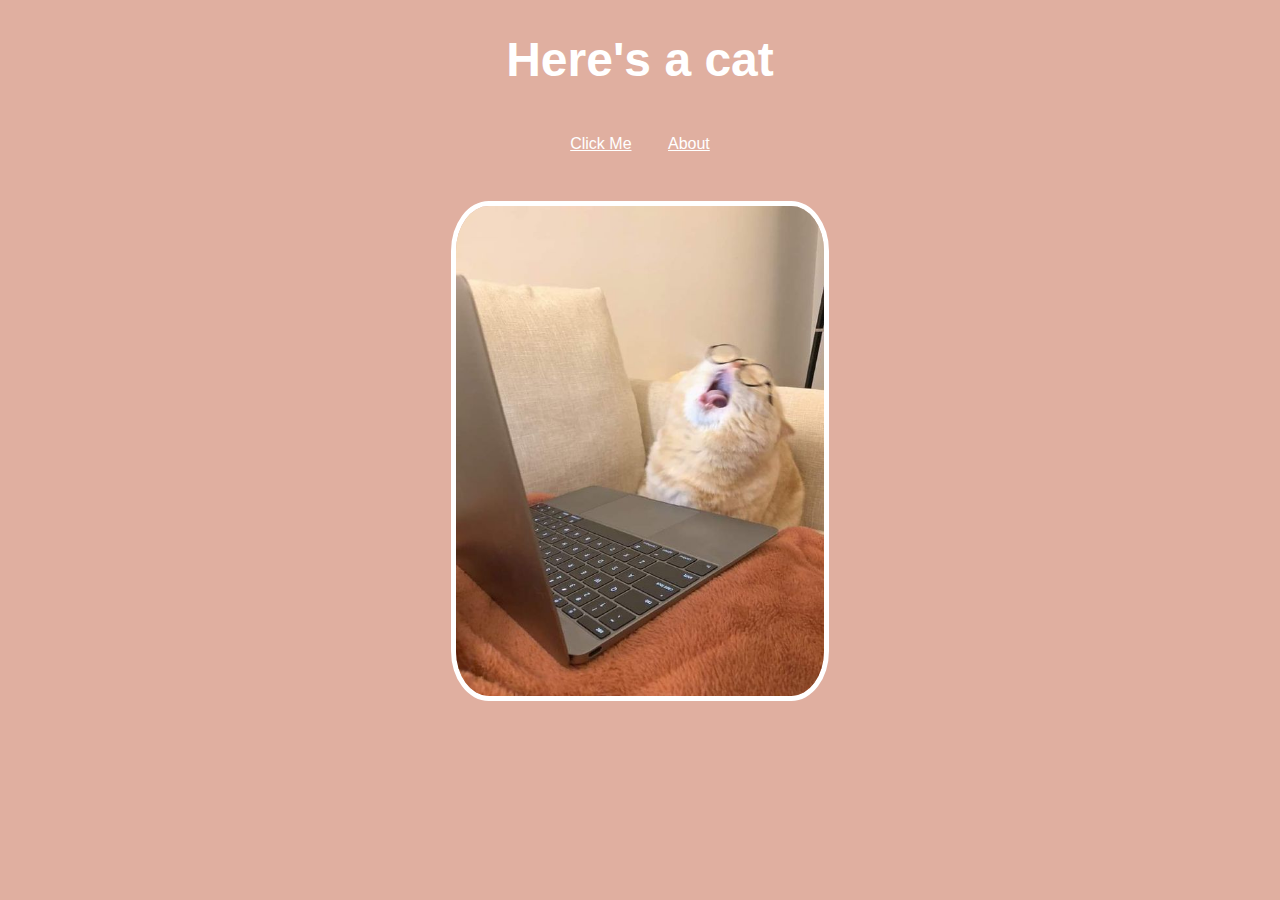
<file: links_and_images/index.html>
<!DOCTYPE html>
<html lang="eng">
    <head>
        <meta charset="UTF-8">
        <meta name="viewport" content="width=device-width, initial-scale=1.0">
        <link rel="stylesheet" href="style.css">
    </head>
    <body>
        <div id="navigation">
            <h1 style="color: white; font-family:Arial, Helvetica, sans-serif; 
                        font-size: 300%; text-align: center;">Here's a cat</h1>
            <ul>
                <li><a href=”https://theuselessweb.com/”>Click Me</a></li>
                <li><a href="./pages/about.html">About</a><br></li>
            </ul>
        </div>
        <div id="image">
            <img src="./images/first-img.jpg" alt="Seeing my website for the first time">
        </div>
    </body>
</html>
</file>
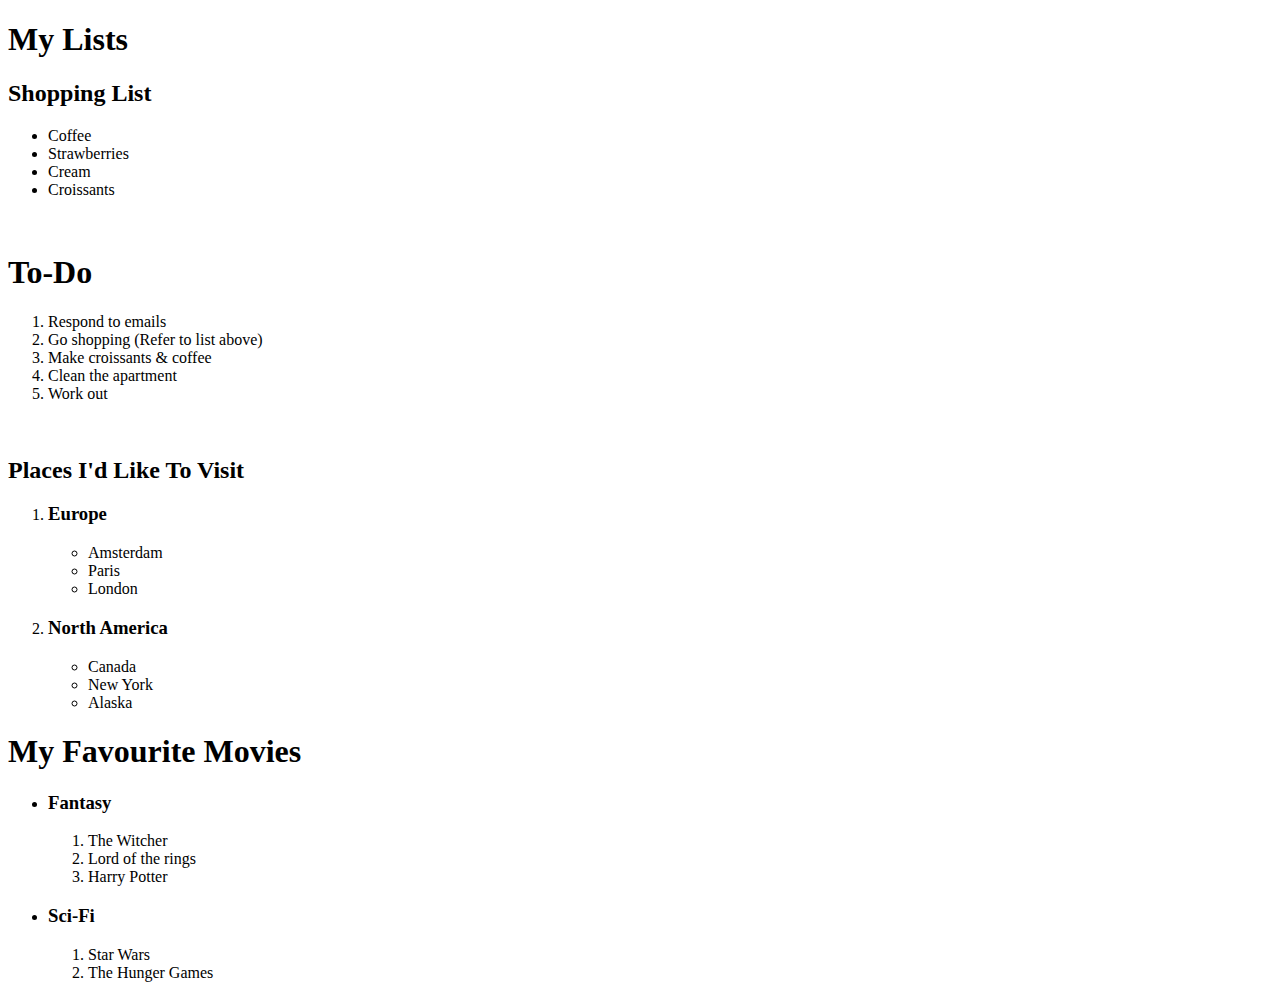
<file: lists/index.html>
<!DOCTYPE html>
<html lang="eng">
    <head>
        <meta charset="UTF-8">
        <meta name="viewport" content="width=device-width, initial-scale=1.0">
    </head>
    <!--An unordered shopping list of your favorite foods
b. An ordered list of todo’s you need to get done today
c. An unordered list inside of an ordered list, of places you’d like to visit someday
d. An ordered list inside of an unordered list, of your all time top 5 favorite video
games or movies-->
    <body>
        <h1>My Lists</h1>
        <h2>Shopping List</h2>
        <ul>
            <li>Coffee</li>
            <li>Strawberries</li>
            <li>Cream</li>
            <li>Croissants</li>
        </ul><br>
        <h1>To-Do</h1>
        <ol>
            <li>Respond to emails</li>
            <li>Go shopping (Refer to list above)</li>
            <li>Make croissants & coffee</li>
            <li>Clean the apartment</li>
            <li>Work out</li>
        </ol><br>
        <h2>Places I'd Like To Visit</h2>
        <ol>
            <li><h3>Europe</h3></li>
            <ul>
                <li>Amsterdam</li>
                <li>Paris</li>
                <li>London</li>
            </ul>
            <li><h3>North America</h3></li>
            <ul>
                <li>Canada</li>
                <li>New York</li>
                <li>Alaska</li>
            </ul>
        </ol>
            <h1>My Favourite Movies</h1>
        <ul>
        <li><h3>Fantasy</h3></li>
            <ol>
                <li>The Witcher</li>
                <li>Lord of the rings</li>
                <li>Harry Potter</li>
            </ol>
        <li><h3>Sci-Fi</h3></li>
            <ol>
                <li>Star Wars</li>
                <li>The Hunger Games</li>
            </ol>
    </body>
</html>
</file>
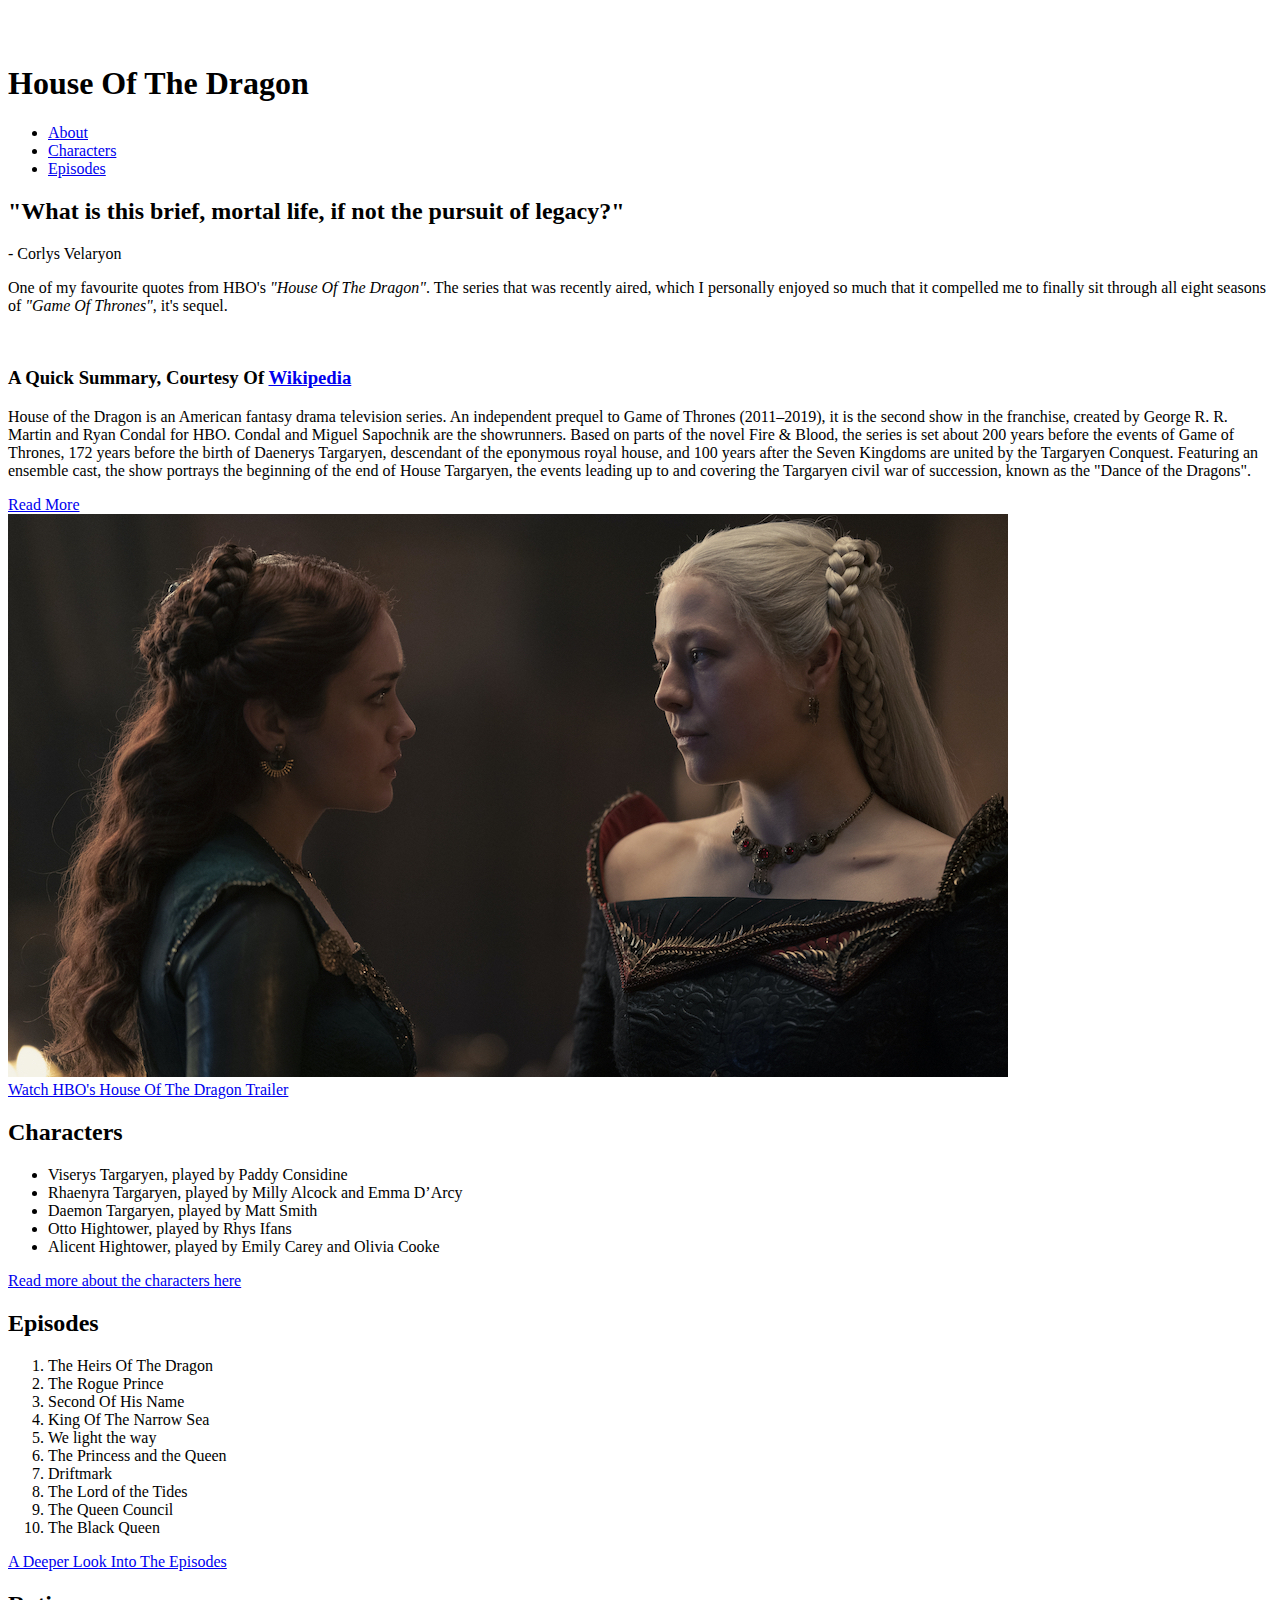
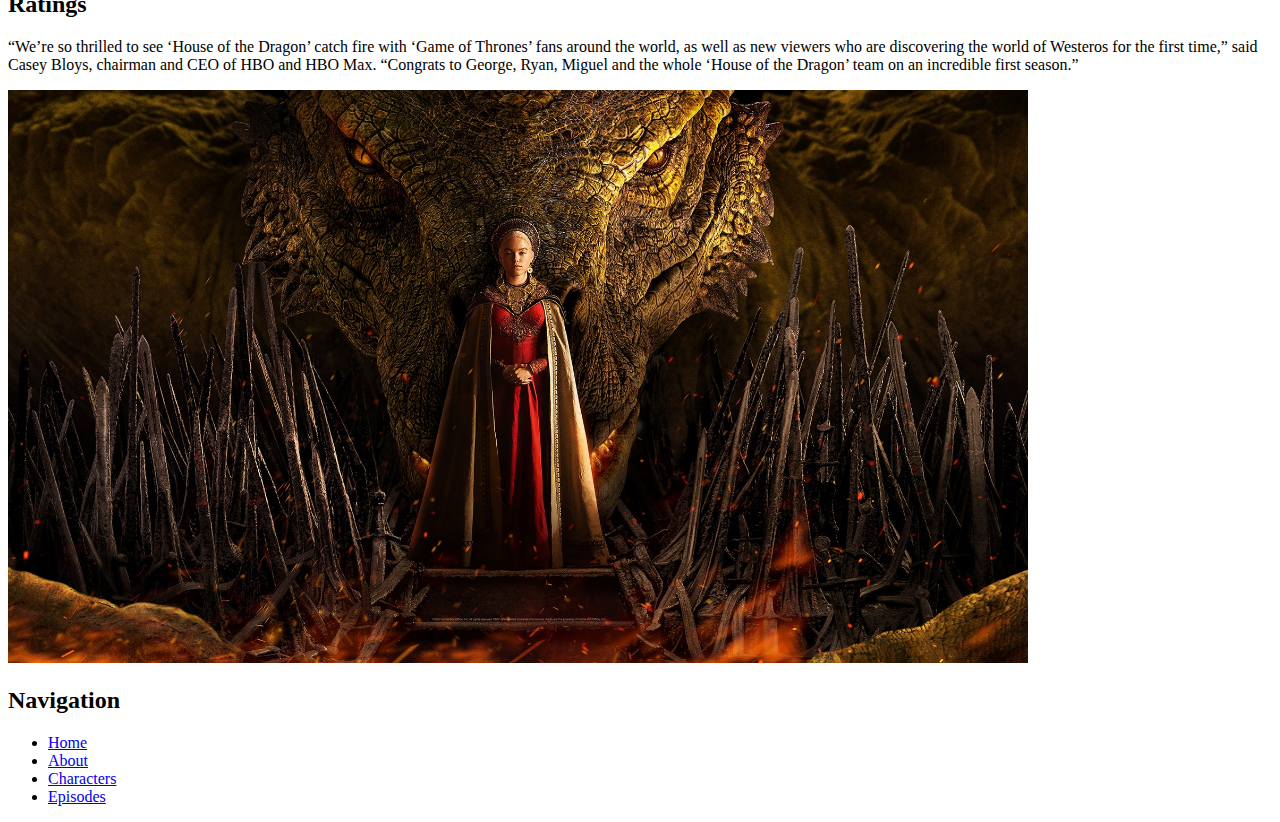
<file: main_html_project/index.html>
<!DOCTYPE html>
<br lang="eng">
<head>
    <meta charset="UTF-8">
    <meta name="viewport" content="width=device-width, initial-scale=1.0">
</head>
<br>
    <h1>House Of The Dragon</h1>
    <ul>
        <li><a href="./pages/about.html">About</a></li>
        <li><a href="./pages/characters.html">Characters</a></li>
        <li><a href="./pages/episodes.html">Episodes</a></li>
    </ul>
    <h2>"What is this brief, mortal life, if not the pursuit of legacy?"</h2>
    <p>- Corlys Velaryon</p>
    <p> One of my favourite quotes from HBO's <em>"House Of The Dragon"</em>. 
        The series that was recently aired, which I personally enjoyed 
        so much that it compelled me to finally sit through all eight seasons 
        of <em>"Game Of Thrones"</em>, it's sequel.</p><br>
    <h3>A Quick Summary, Courtesy Of <a href="https://en.wikipedia.org/wiki/House_of_the_Dragon">Wikipedia</a></h3>
        <p>House of the Dragon is an American fantasy drama television series. An independent prequel 
            to Game of Thrones (2011–2019), it is the second show in the franchise, created by George 
            R. R. Martin and Ryan Condal for HBO. Condal and Miguel Sapochnik are the showrunners. 
         Based on parts of the novel Fire & Blood, the series is set about 200 years before the 
         events of Game of Thrones, 172 years before the birth of Daenerys Targaryen, descendant 
         of the eponymous royal house, and 100 years after the Seven Kingdoms are united by the Targaryen Conquest. 
         Featuring an ensemble cast, the show portrays the beginning of the end of House Targaryen, 
         the events leading up to and covering the Targaryen civil war of succession, known as the 
         "Dance of the Dragons".
        </p>
        <a href="./pages/about.html>">Read More</a><br>

         <img src="./pages/images/House-of-the-Dragon-HBO.webp" alt="Princess Rhaenyra Targaryen and Queen Alicent Hightower"><br>

         <a href="https://www.youtube.com/watch?v=DotnJ7tTA34">Watch HBO's House Of The Dragon Trailer</a>
        
    <h2>Characters</h2>
    <ul>
        <li>Viserys Targaryen, played by Paddy Considine</li>
        <li>Rhaenyra Targaryen, played by Milly Alcock and Emma D’Arcy</li>
        <li>Daemon Targaryen, played by Matt Smith</li>
        <li>Otto Hightower, played by Rhys Ifans</li>
        <li>Alicent Hightower, played by Emily Carey and Olivia Cooke</li>
    </ul>
    <a href="./pages/characters.html">Read more about the characters here</a>
    <h2>Episodes</h2>
    <ol>
        <li>The Heirs Of The Dragon</li>
        <li>The Rogue Prince</li>
        <li>Second Of His Name</li>
        <li>King Of The Narrow Sea</li>
        <li>We light the way</li>
        <li>The Princess and the Queen</li>
        <li>Driftmark</li>
        <li>The Lord of the Tides</li>
        <li>The Queen Council</li>
        <li>The Black Queen</li>
    </ol>
    <a href="./pages/episodes.html">A Deeper Look Into The Episodes</a><br>
    <h2>Ratings</h2>
    <p>“We’re so thrilled to see ‘House of the Dragon’ catch fire with 
        ‘Game of Thrones’ fans around the world, as well as new viewers 
        who are discovering the world of Westeros for the first time,” 
        said Casey Bloys, chairman and CEO of HBO and HBO Max. “Congrats 
        to George, Ryan, Miguel and the whole ‘House of the Dragon’ team 
        on an incredible first season.” </p>
        <img src="./pages/images/HOTD2.jpg" alt="House Of the Dragon" width="1020"><br>
</body>
<footer>
    <H2>Navigation</H2>
    <ul>
        <li><a href="./index.html">Home</a></li>
        <li><a href="./pages/about.html">About</a></li>
        <li><a href="./pages/characters.html">Characters</a></li>
        <li><a href="./pages/episodes.html">Episodes</a></li>
    </ul>
</footer>
</html>
</file>
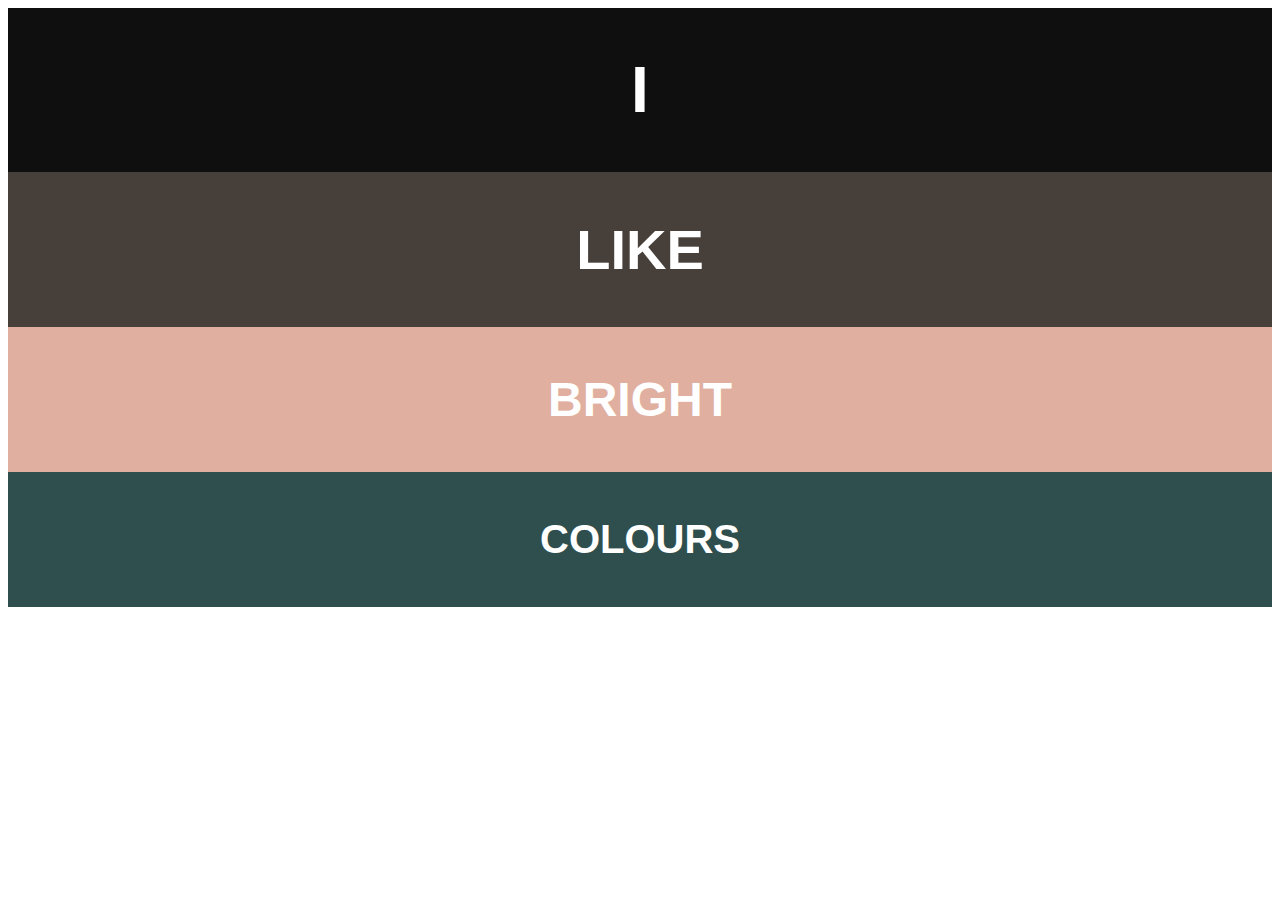
<file: css/colors/index.html>
<!DOCTYPE html>
<html lang="eng">
    <head>
        <meta charset="UTF-8">
        <meta name="viewport" content="width=device-width, initial-scale=1.0">
    <link rel="stylesheet" href="style.css">
    </head>
<body>
    <h1>I</h1>
    <h2>Like</h2>
    <h3>Bright</h3>
    <h4>Colours</h4>
</body>
</html>
</file>
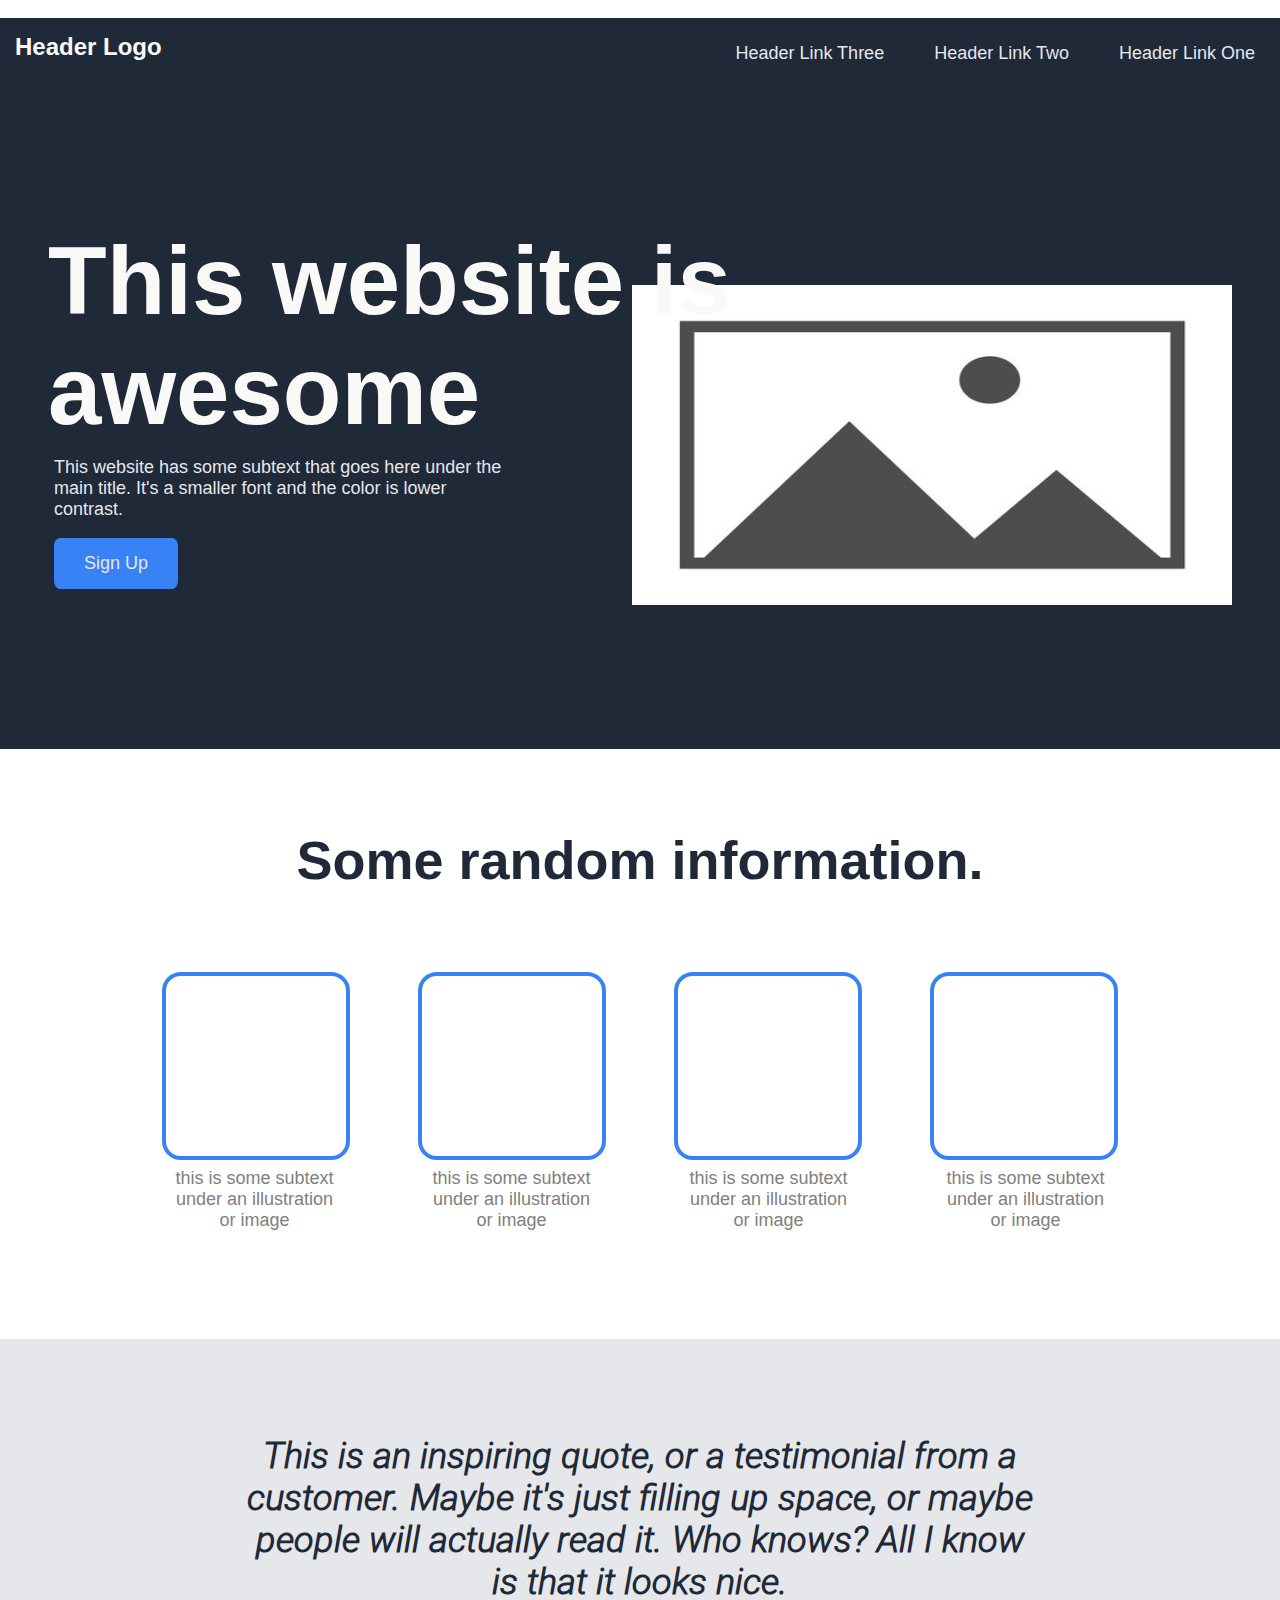
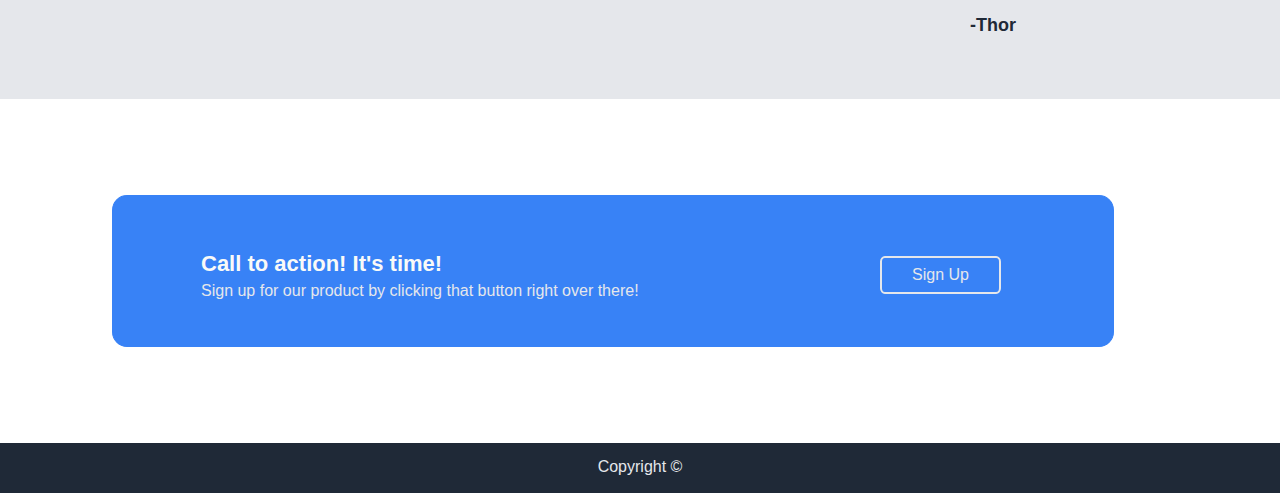
<file: css/main_css_project/index.html>
<!DOCTYPE html>
<html lang="eng">
    <head>
        <meta charset="UTF-8">
        <meta name="viewport" content="width=device-width, initial-scale=1.0">
        <link rel="stylesheet" href="style.css">
    </head>
    <body>

    <section id="hero">
        <div class="topnav">
            <h4 id="logo">Header Logo</h4>
            <nav>
            <ol class="navigation">
                <li>Header Link One</li>
                <li>Header Link Two</li>
                <li>Header Link Three</li>
            </ol>
            </nav>
        </div>

        <div class="first_section">
            <div class="header-text" id="header_main">
                <h1>This website is <br> awesome</h1>
            </div>

            <div class="header-text" id="par1">
                <p>
                This website has some subtext that goes here under the
                <br> main title. It's a smaller font and the color is lower 
                <br> contrast. 
                </p>
            </div>

            <div class="header-text" id="button">
                <a>Sign Up</a>
            </div>

            <div  class="placeholder_img">
            <img src="./images/placeholder.jpg" class="placeholder_img">
            </div>
        </div>
    </section>

    <section id="information">
        <div id="second-section">

            <div id="heading2">
                <h2>Some random information.</h2>
            </div>
            
            <div id="box-row">
                <div id="box" style="height:180px;width:180px;"></div>
                <div id="box" style="height:180px;width:180px;"></div>
                <div id="box" style="height:180px;width:180px;"></div>
                <div id="box" style="height:180px;width:180px;"></div>
            </div>

            <div id="subtext">
                    <div id="caption"><p>this is some subtext <br>under an 
                    illustration <br> or image</p></div>
                    <div id="caption"><p>this is some subtext <br>under an 
                    illustration <br> or image</p></div>
                    <div id="caption"><p>this is some subtext <br>under an 
                    illustration <br> or image</p></div>
                    <div id="caption"><p>this is some subtext <br>under an 
                    illustration <br> or image</p></div>
            </div>
    </section>

    <section>
        <div class="third-section">
            <div id="testimonial">
                <h4>
                This is an inspiring quote, or a testimonial from a <br> customer.
                Maybe it's just filling up space, or maybe <br> people will actually
                read it. Who knows? All I know <br> is that it looks nice.
                </h4>
            </div>

            <div id="client">
                <p>-Thor</p>
            </div>
        </div>
    </section>

    <section>
        <div class="CTA">
            <div class="CTAtext">
                <h4>Call to action! It's time!</h4>
            </div>

            <div class="ctasubtext">
                <p>
                Sign up for our product by clicking that 
                button right over there!
                </p>
            </div>

            <div class="ctabutton">
                <a href="https://theuselessweb.com/">Sign Up</a>
            </div>
        </div>
    </section>

    <footer>
        <h6>Copyright ©</h6>
    </footer>
    </body>
</file>
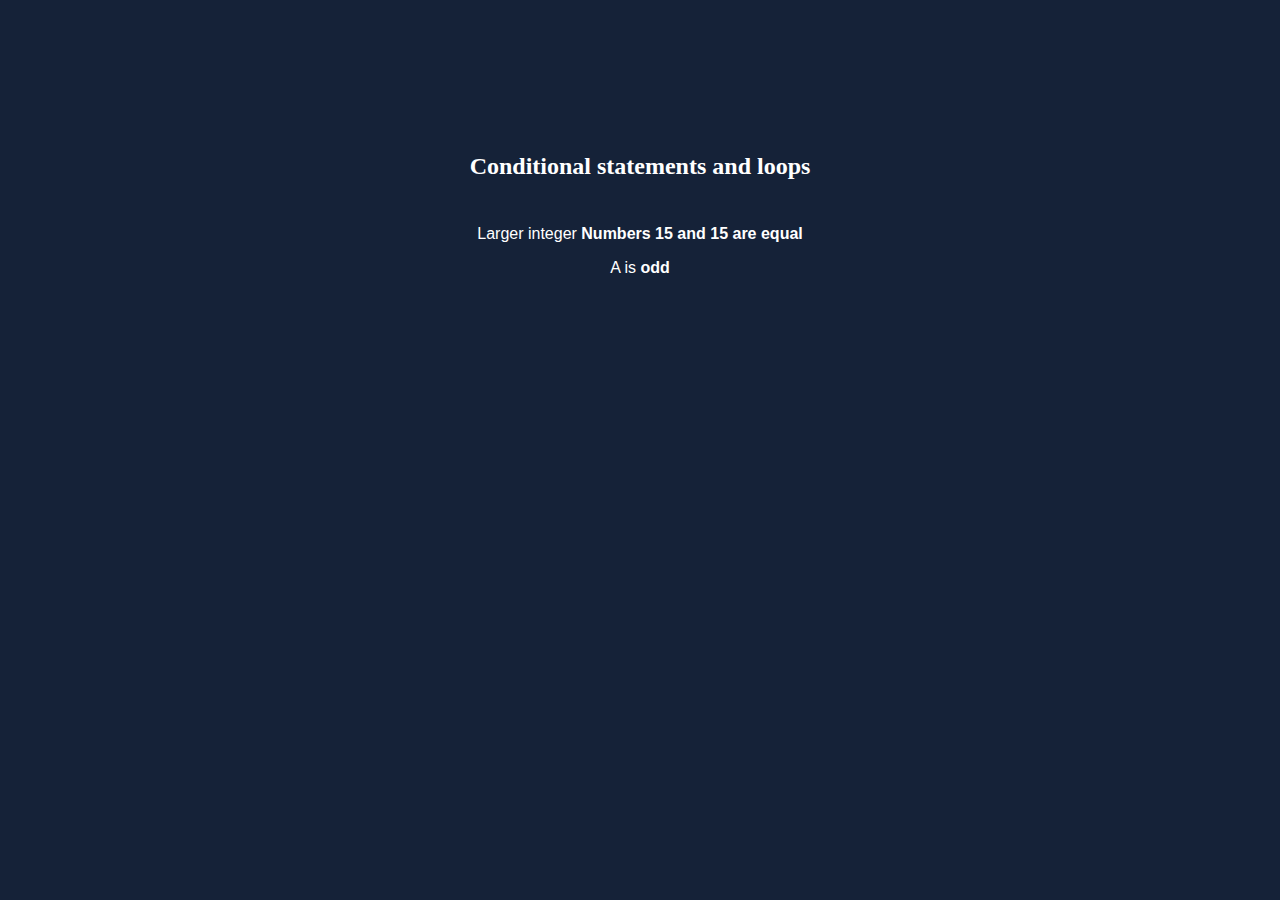
<file: javascript/conditional_statements_and_loops/index.html>
<!DOCTYPE html>
<html lang="en">
<head>
    <meta charset="UTF-8">
    <meta http-equiv="X-UA-Compatible" content="IE=edge">
    <meta name="viewport" content="width=device-width, initial-scale=1.0">
    <title>Document</title>
</head>
<body>
<style>
    body{
        background-color: #152238;
        padding: 100px;
    }

    h2{
    font-family:Georgia, 'Times New Roman', Times, serif;
    text-align: center;
    color: white;
    padding: 25px;
    }

    p{
    font-family: Arial, Helvetica, sans-serif;
    text-align: center;
    color: white;
    }
</style>

<div id="conditional">
    <h2>Conditional statements and loops</h2>
</div>

<div id="integers">
    <p>Larger integer <strong><span class="Linteger"></span></strong></p>
</div>

<div id="evenodd">
    <p>A is <strong><span class="evenORodd"></span></strong></p>
</div>

  <script src="index.js"></script>
</file>
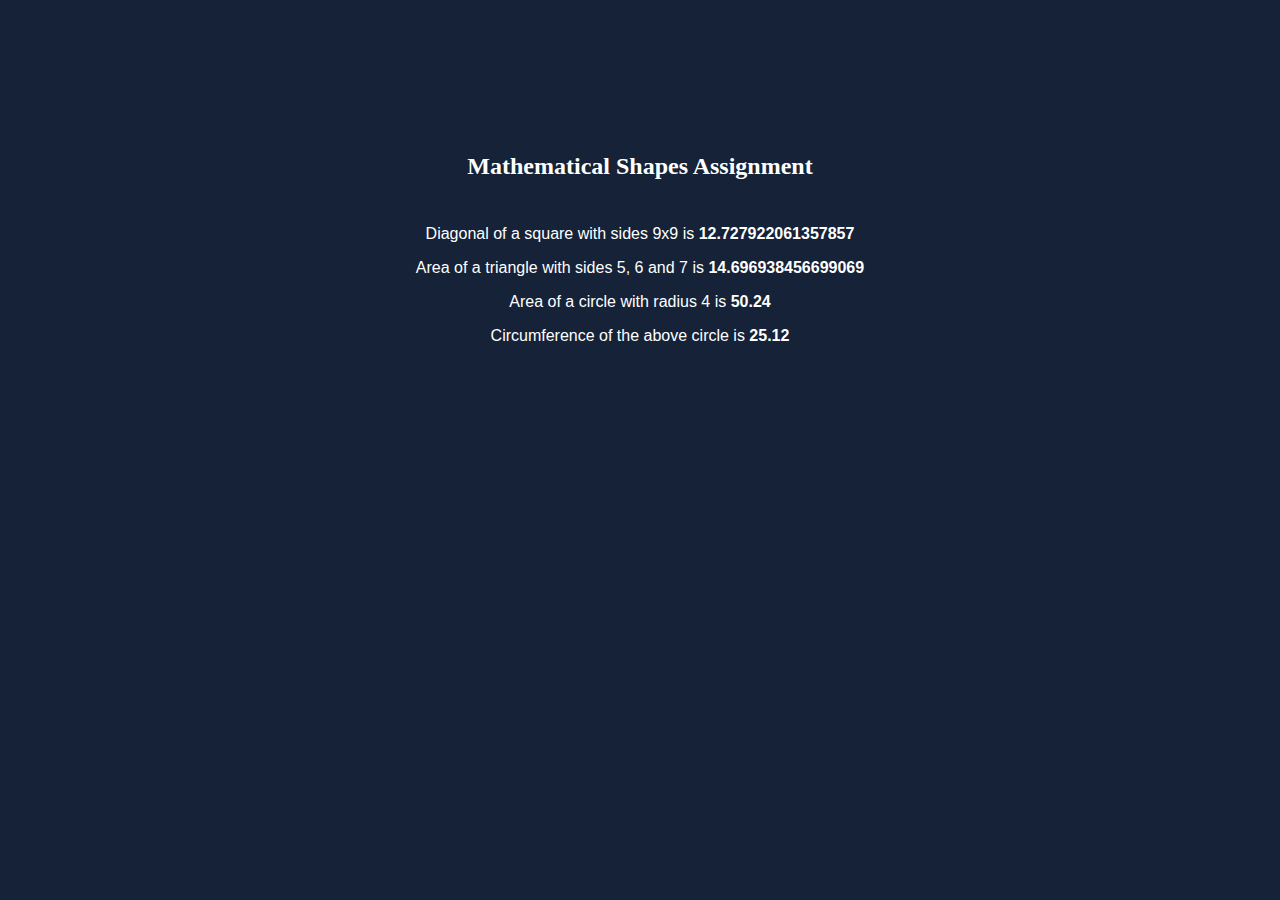
<file: javascript/mathematical_shapes/index.html>
<!DOCTYPE html>
<html lang="en">
<head>
    <meta charset="UTF-8">
    <meta http-equiv="X-UA-Compatible" content="IE=edge">
    <meta name="viewport" content="width=device-width, initial-scale=1.0">
    <title>Document</title>
</head>
<body>
<style>
    body{
        background-color: #152238;
        padding: 100px;
    }

    h2{
    font-family:Georgia, 'Times New Roman', Times, serif;
    text-align: center;
    color: white;
    padding: 25px;
    }

    p{
    font-family: Arial, Helvetica, sans-serif;
    text-align: center;
    color: white;
    }
</style>
    <div id="maths"> <h2>Mathematical Shapes Assignment</h2>
    </div>    

    <div id="square-diagonal">
        <p>Diagonal of a square with sides 9x9 is <strong><span class="diagonal"></span></strong></p>
    </div>

    <div id="triangle-area">
        <p>Area of a triangle with sides 5, 6 and 7 is <strong><span class="triangle"></span></strong></p>
    </div>

    <div id="circle-area">
        <p>Area of a circle with radius 4 is <strong><span class="circle"></strong></p>
    </span></div>

    <div id="circumference-circle">
        <p>Circumference of the above circle is <strong><span class="circle2"></span></strong></p>
    </div>

      <script src="index.js"></script>
</body>
</html>
</file>
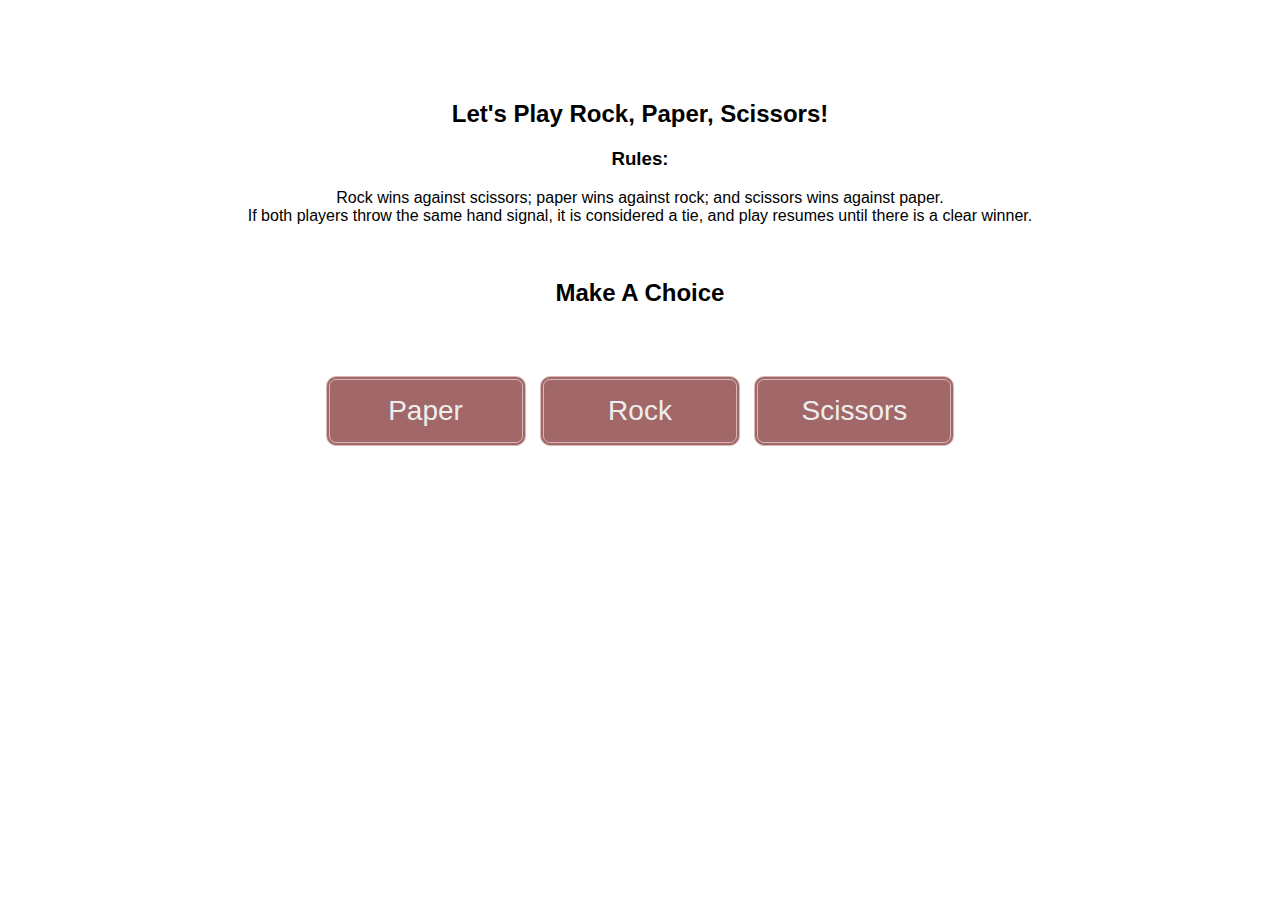
<file: javascript/rock_paper_scissors/index.html>
<!DOCTYPE html>
<html lang="en">
<head>
    <meta charset="UTF-8">
    <meta http-equiv="X-UA-Compatible" content="IE=edge">
    <meta name="viewport" content="width=device-width, initial-scale=1.0">
    <link rel="stylesheet" href="style.css">
    <title>Document</title>
</head>
<body>
    <div id="rules">

    </div>
    <h2>Let's Play Rock, Paper, Scissors!</h2>
    <h3>Rules:</h3>
    <p>Rock wins against scissors; paper wins against rock; 
        and scissors wins against paper. <br> If both players 
        throw the same hand signal, it is considered a tie, 
        and play resumes until there is a clear winner.</p>
    <br>
    <h2>Make A Choice</h2>

    <div class=buttons>
        <input id="choice" type="button" onclick="paper()" value="Paper" >
        <input id="choice" type="button" onclick="rock()" value="Rock">
        <input id="choice" type="button" onclick="scissors()" value="Scissors">
    </div>

    <div class="picked">
        <div id="playerChoice"></div>
        <div id="computerChoice"></div>
        <br>
    </div>

    <div class="score">
        <div id="win"></div>
        <div id="lose"></div>
        <div id="draw"></div>

        <div id="results"></div>
        <div id="playAgain"></div>
    </div>

    <script src="index.js"></script>
</body>
</html>
</file>
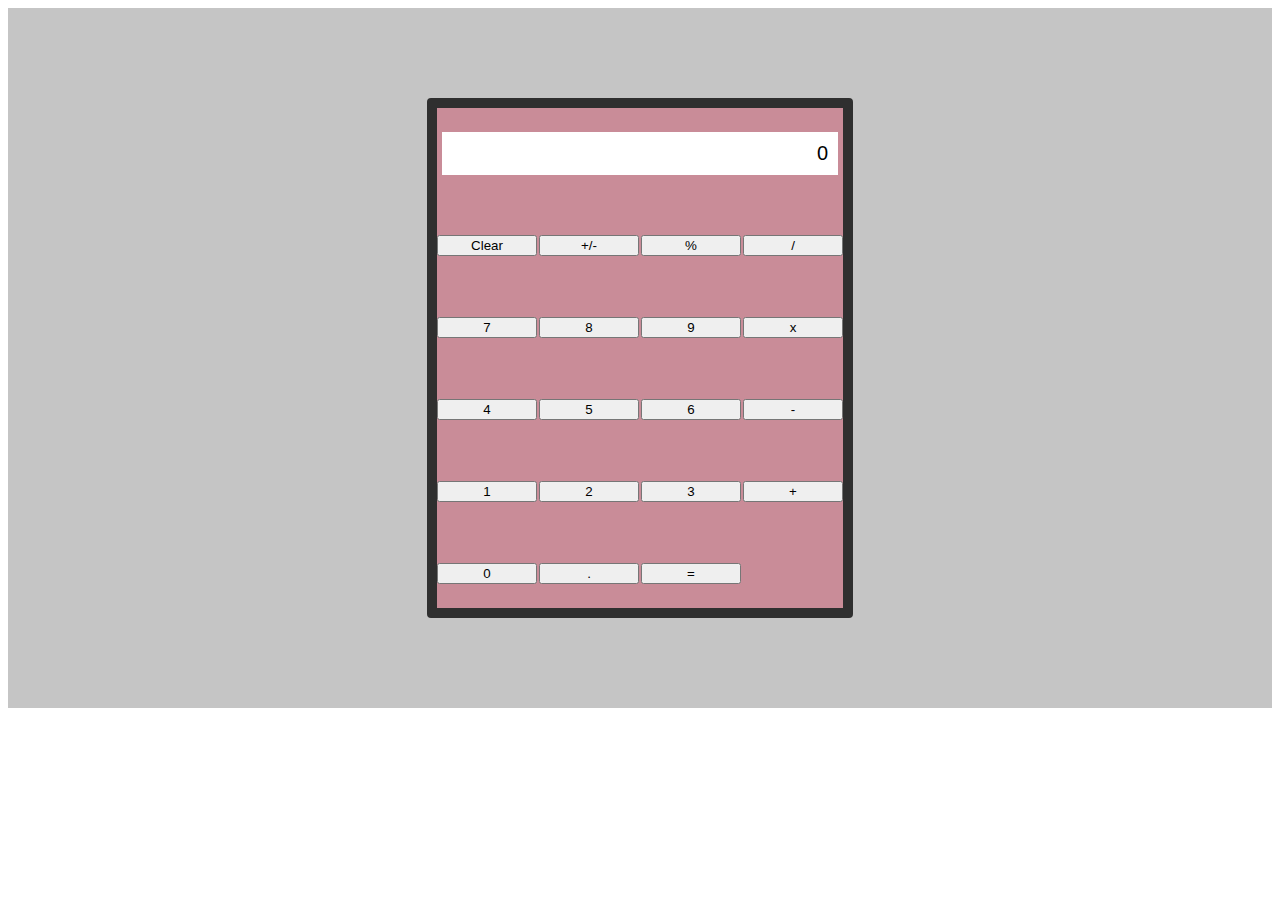
<file: javascript/calculator/calculator.html>
<!DOCTYPE html>
<html lang="en">
  <head>
    <meta charset="UTF-8" />
    <meta http-equiv="X-UA-Compatible" content="IE=edge" />
    <meta name="viewport" content="width=device-width, initial-scale=1.0" />
    <link href="calculatorStyle.css" rel="stylesheet" />
    <title>Calculator</title>
  </head>
  <body>
    <div id="calculator">
      <div id="calculatorFace">
        <div id="screen"></div>
        <button type="button" class="clear" value="clear">
          Clear
        </button>
        <button type="button" class="sign" value="sign">
          +/-
        </button>
        <button type="button" class="percent" value="percent">
          %
        </button>
        <button type="button" class="operator" value="operator">
            /
        </button>
        <button type="button" class="number" value="7">7</button>
        <button type="button" class="number" value="8">8</button>
        <button type="button" class="number" value="9">9</button>
        <button type="button" class="operator" value="*">x</button>
        <button type="button" class="number" value="4">4</button>
        <button type="button" class="number" value="5">5</button>
        <button type="button" class="number" value="6">6</button>
        <button type="button" class="operator" value="-">-</button>
        <button type="button" class="number" value="1">1</button>
        <button type="button" class="number" value="2">2</button>
        <button type="button" class="number" value="3">3</button>
        <button type="button" class="operator" value="+">+</button>
        <button type="button" class="number" value="0">0</button>
        <button type="button" class="decimal" value=".">.</button>
        <button type="button" class="equals" value="=">=</button>
      </div>
    </div>
    <script src="calculatorScript.js"></script>
  </body>
</html>
</file>
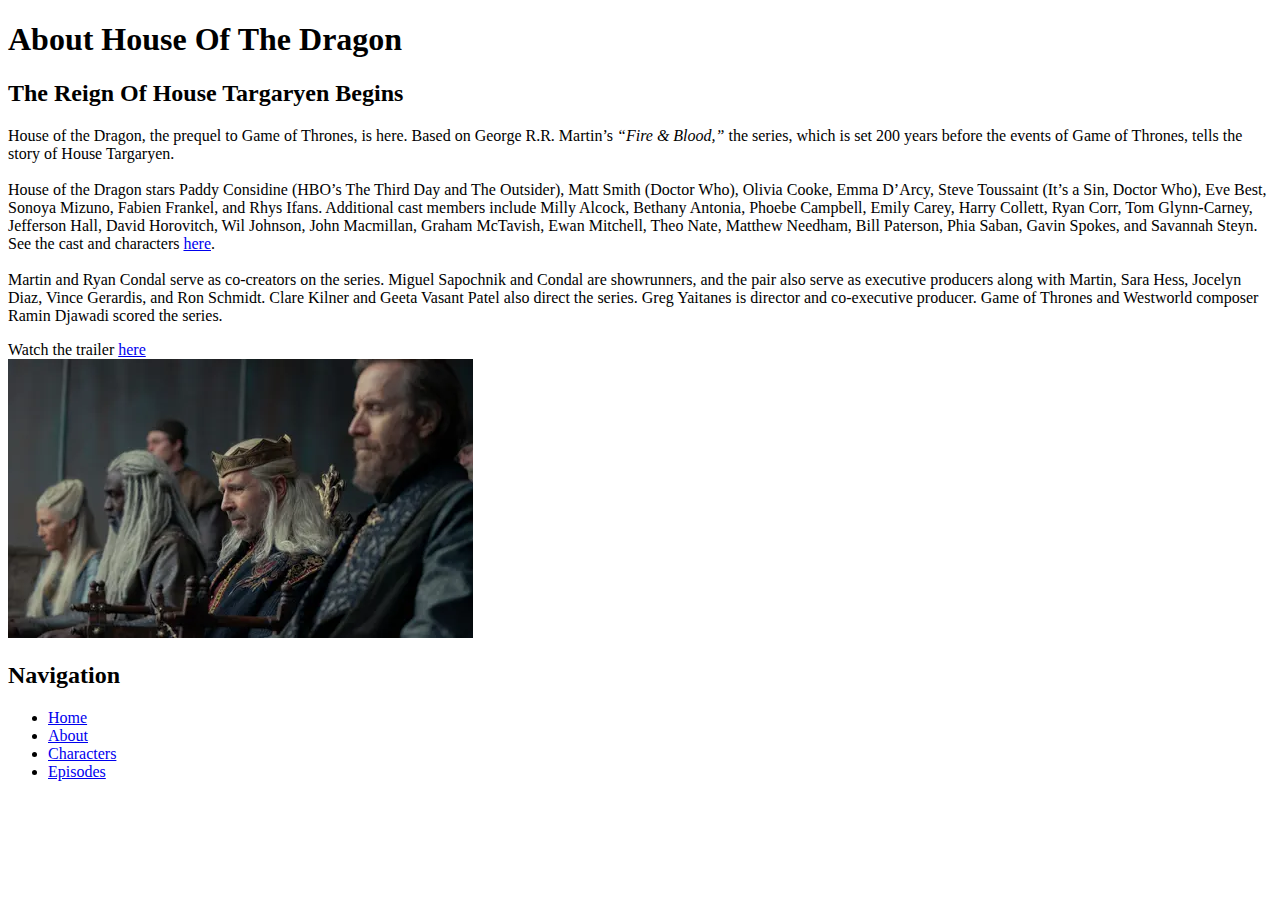
<file: main_html_project/pages/about.html>
<!DOCTYPE html>
<html lang="eng">
<head>
    <meta charset="UTF-8">
    <meta name="viewport" content="width=device-width, initial-scale=1.0">
</head>
<body>
    <h1>About House Of The Dragon</h1>
    <h2>The Reign Of House Targaryen Begins</h2>
    <p>House of the Dragon, the prequel to Game of 
        Thrones, is here. Based on George R.R. Martin’s 
        <em>“Fire & Blood,”</em> the series, which is 
        set 200 years before the events of Game of Thrones, 
        tells the story of House Targaryen. <br>
        <br>
        House of the Dragon stars Paddy Considine 
        (HBO’s The Third Day and The Outsider), 
        Matt Smith (Doctor Who), Olivia Cooke, 
        Emma D’Arcy, Steve Toussaint (It’s a Sin, 
        Doctor Who), Eve Best, Sonoya Mizuno, Fabien Frankel, 
        and Rhys Ifans. Additional cast members include Milly 
        Alcock, Bethany Antonia, Phoebe Campbell, Emily Carey, 
        Harry Collett, Ryan Corr, Tom Glynn-Carney, Jefferson 
        Hall, David Horovitch, Wil Johnson, John Macmillan, 
        Graham McTavish, Ewan Mitchell, Theo Nate, Matthew Needham, 
        Bill Paterson, Phia Saban, Gavin Spokes, and Savannah Steyn. 
        See the cast and characters <a href="./characters.html">here</a>.<br>
        <br>
        Martin and Ryan Condal serve as co-creators on the series. 
        Miguel Sapochnik and Condal are showrunners, and the pair 
        also serve as executive producers along with Martin, Sara Hess, 
        Jocelyn Diaz, Vince Gerardis, and Ron Schmidt. Clare Kilner and 
        Geeta Vasant Patel also direct the series. Greg Yaitanes is 
        director and co-executive producer. Game of Thrones and Westworld 
        composer Ramin Djawadi scored the series.
    </p>
    Watch the trailer <a href="https://www.youtube.com/watch?v=DotnJ7tTA34">here</a><br>
    <img src="./images/HOTD4.webp">
</body>
<footer>
    <H2>Navigation</H2>
    <ul>
        <li><a href="../index.html">Home</a></li>
        <li><a href="./about.html">About</a></li>
        <li><a href="./characters.html">Characters</a></li>
        <li><a href="./episodes.html">Episodes</a></li>
    </ul>
</footer>
</head>
</file>
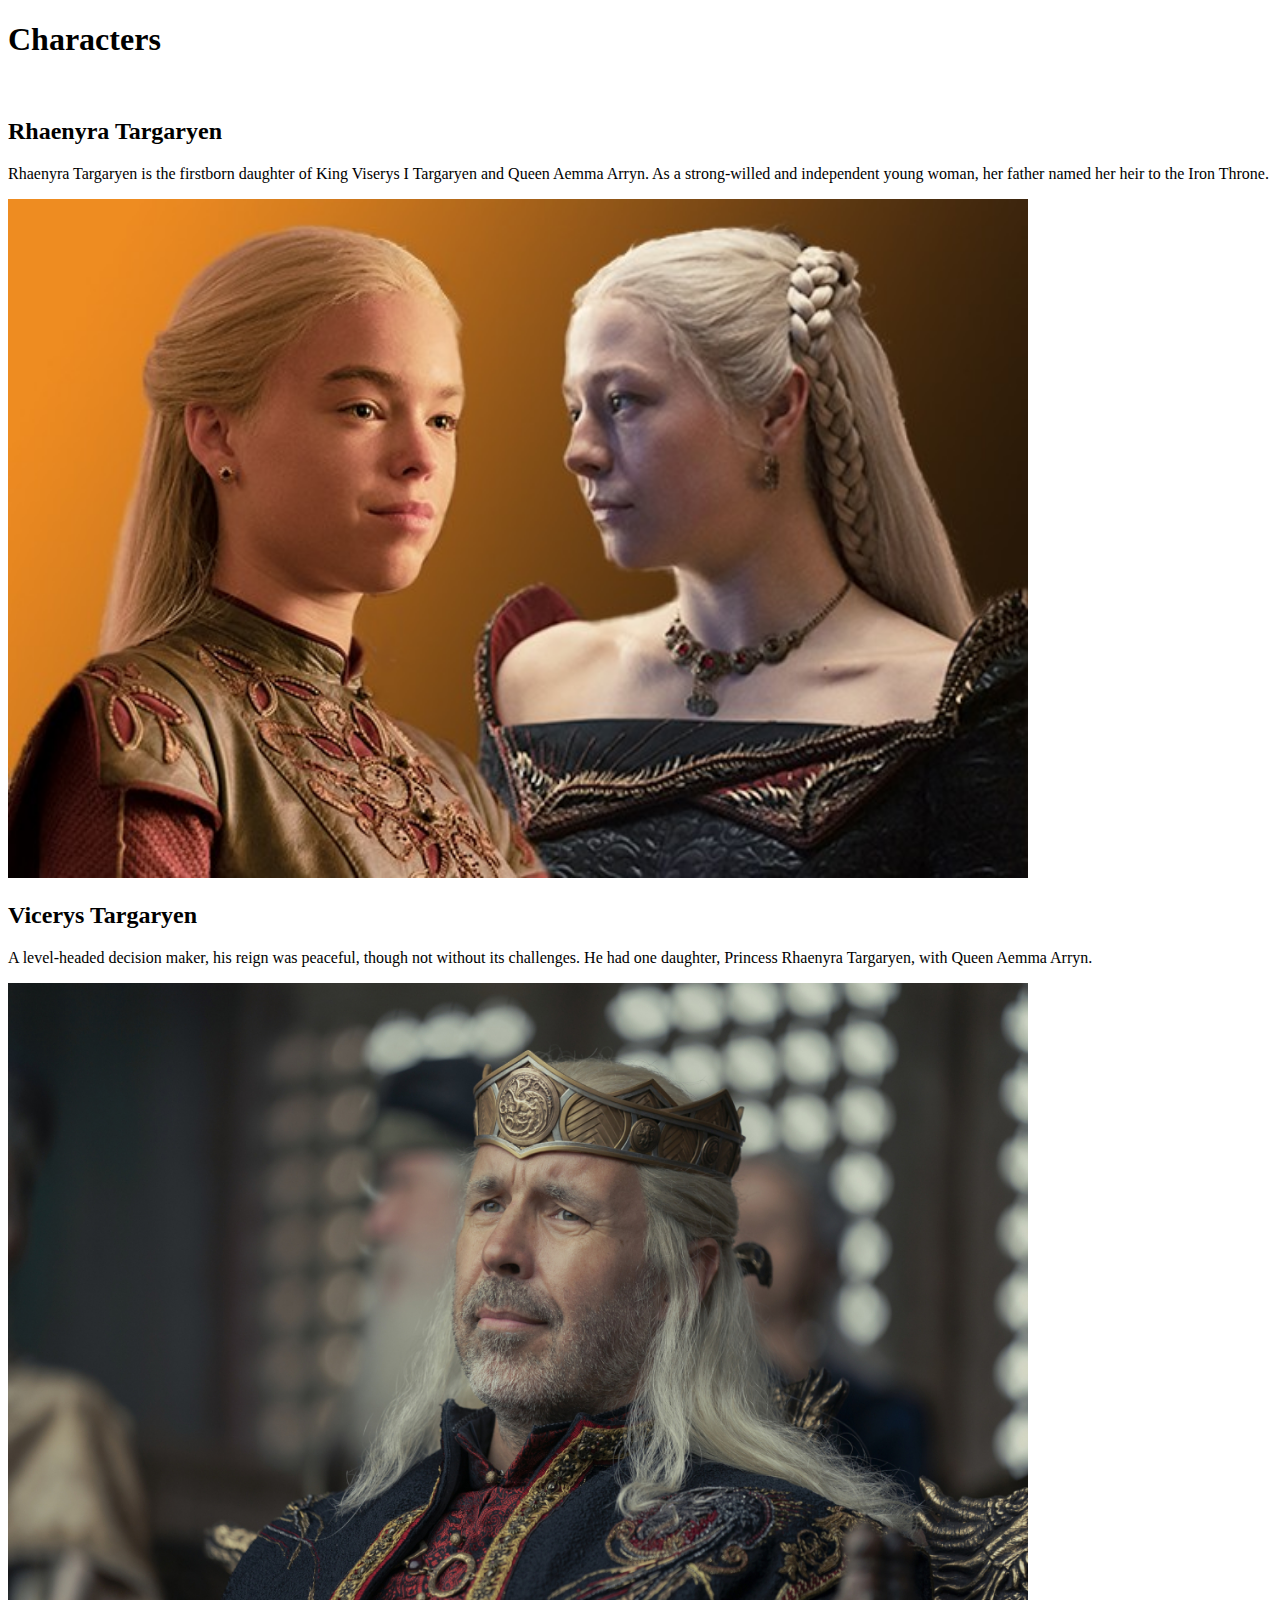
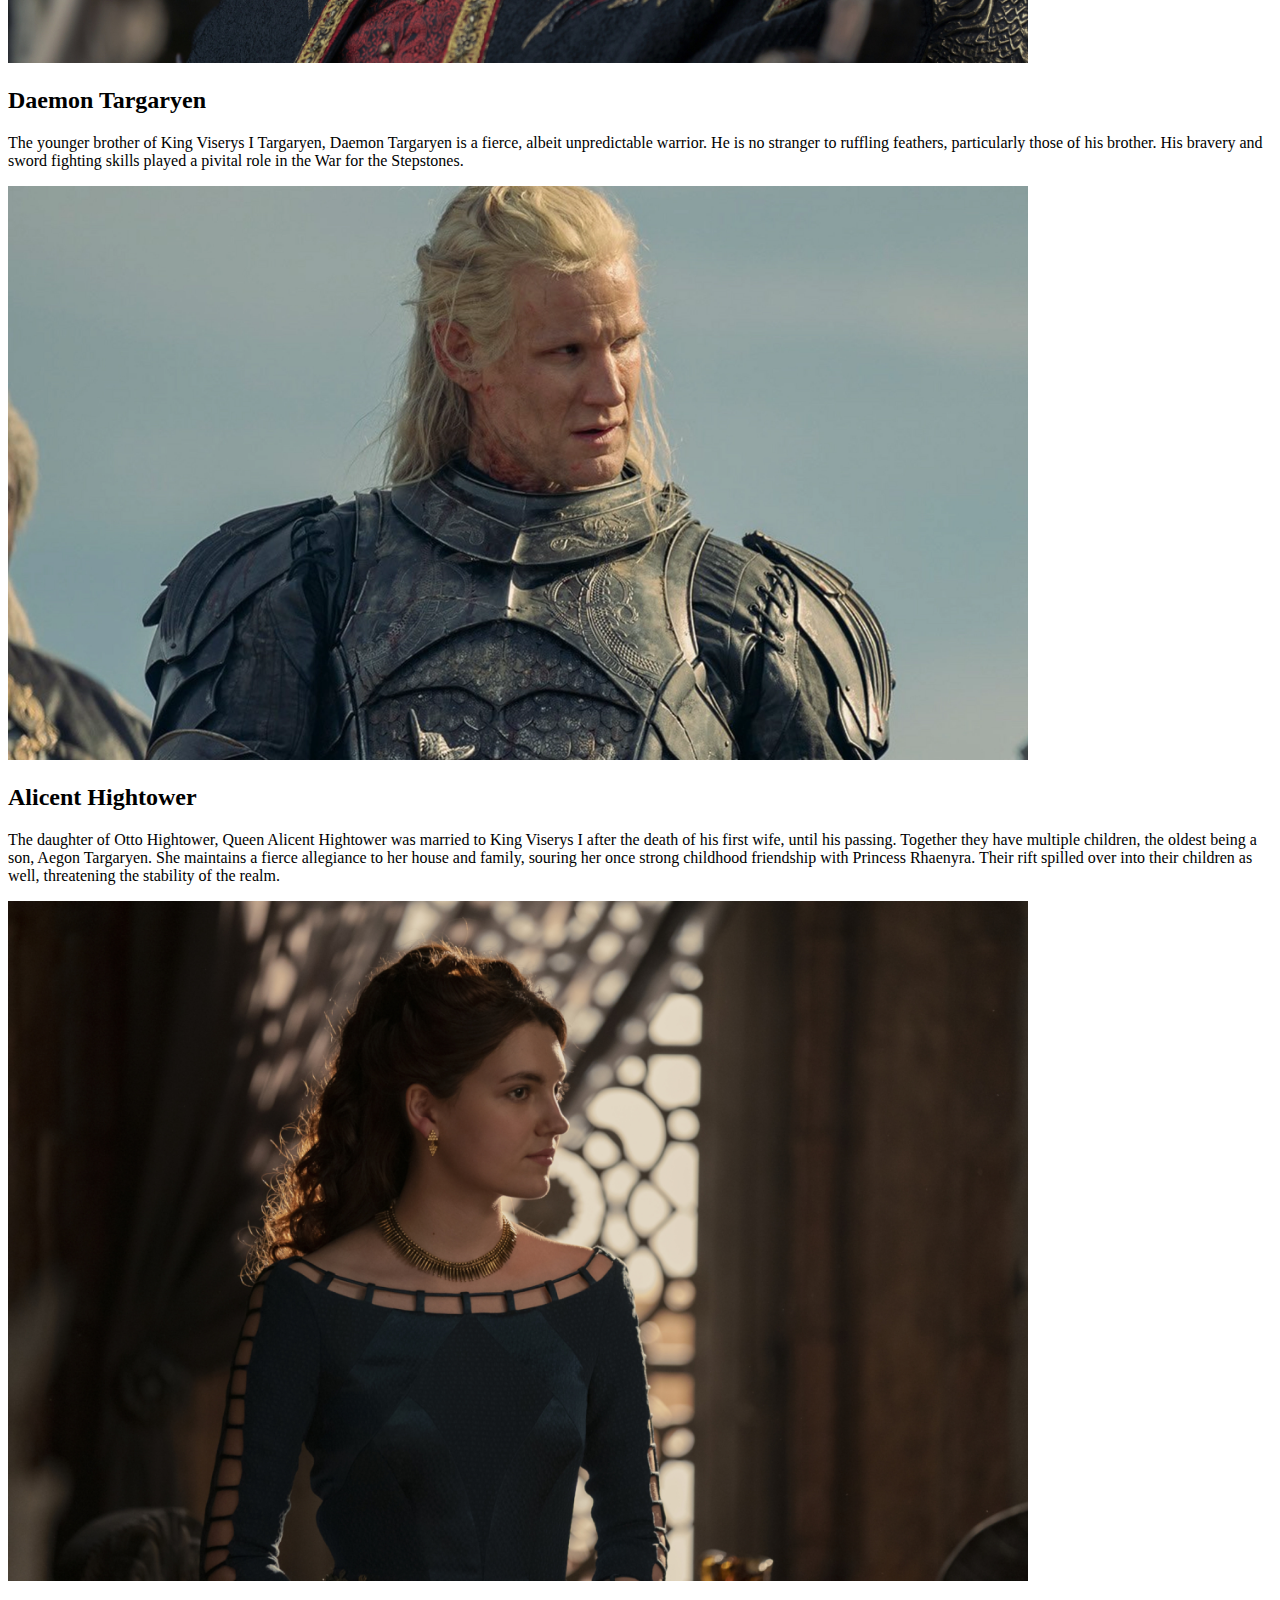
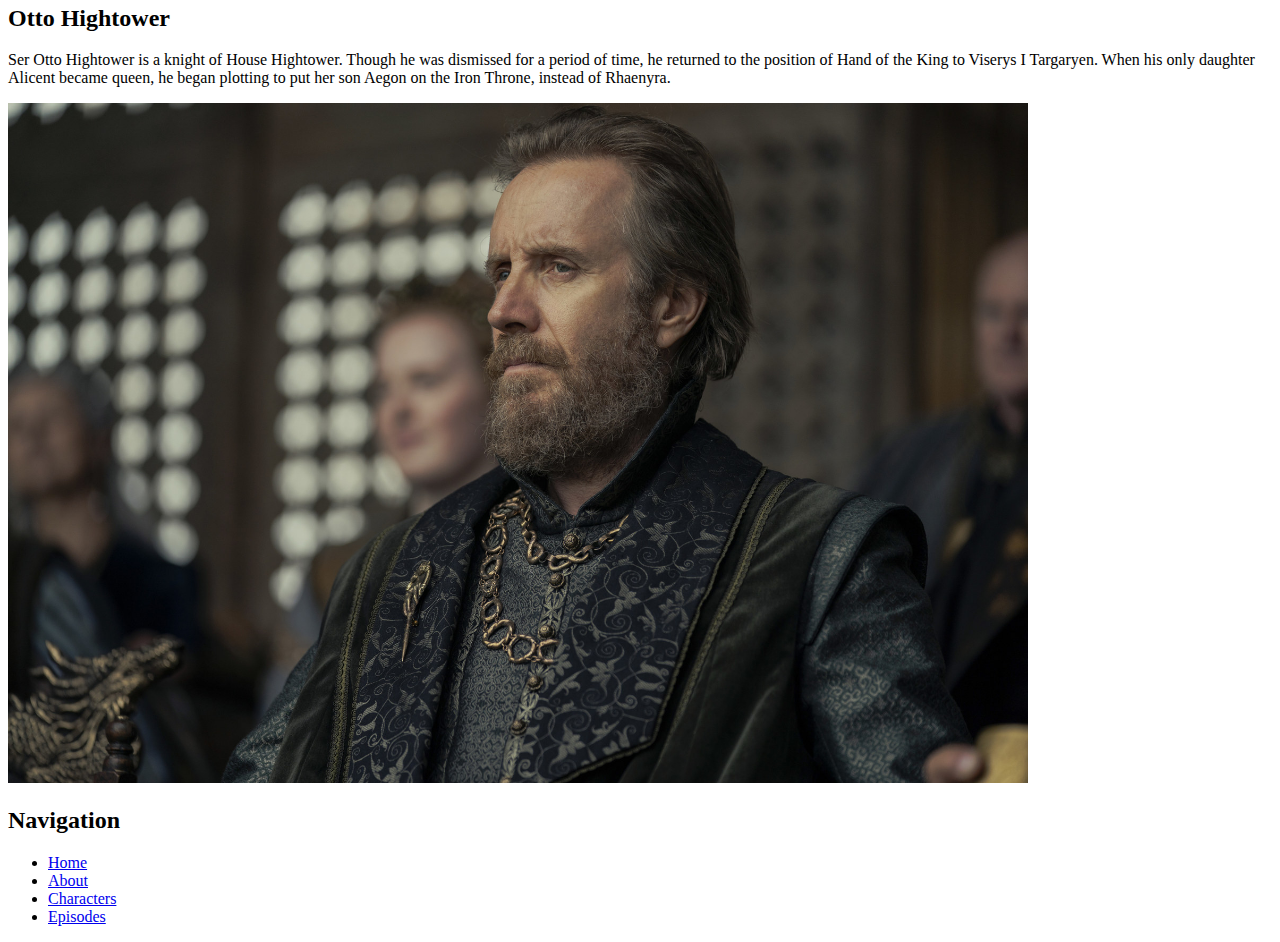
<file: main_html_project/pages/characters.html>
<!DOCTYPE html>
<html lang="eng">
<head>
    <meta charset="UTF-8">
    <meta name="viewport" content="width=device-width, initial-scale=1.0">
</head>
<h1>Characters</h1><br>
<h2>Rhaenyra Targaryen</h2>
<p>Rhaenyra Targaryen is the firstborn daughter 
    of King Viserys I Targaryen and Queen Aemma 
    Arryn. As a strong-willed and independent 
    young woman, her father named her heir to 
    the Iron Throne.
</p>
<img src="./images/Rhaenyra.jpg" width="1020"><br>
<h2>Vicerys Targaryen</h2>
<p>A level-headed decision maker, his reign was peaceful, 
    though not without its challenges. He had one daughter, 
    Princess Rhaenyra Targaryen, with Queen Aemma Arryn.
</p>
<img src="./images/Viserys.webp" width="1020"><br>
<h2>Daemon Targaryen</h2>
<p>The younger brother of King Viserys I Targaryen, 
    Daemon Targaryen is a fierce, albeit unpredictable 
    warrior. He is no stranger to ruffling feathers, 
    particularly those of his brother. His bravery and 
    sword fighting skills played a pivital role in the 
    War for the Stepstones.
</p>
<img src="./images/daemon.png" width="1020"><br>
<h2>Alicent Hightower</h2>
<p>The daughter of Otto Hightower, Queen Alicent 
    Hightower was married to King Viserys I after 
    the death of his first wife, until his passing. 
    Together they have multiple children, the oldest 
    being a son, Aegon Targaryen. She maintains a 
    fierce allegiance to her house and family, souring 
    her once strong childhood friendship with Princess 
    Rhaenyra. Their rift spilled over into their children 
    as well, threatening the stability of the realm.
</p>
<img src="./images/alicent.webp" width="1020"><br>
<h2>Otto Hightower</h2>
<p>Ser Otto Hightower is a knight of House Hightower. 
    Though he was dismissed for a period of time, he 
    returned to the position of Hand of the King to Viserys 
    I Targaryen. When his only daughter Alicent became queen, 
    he began plotting to put her son Aegon on the Iron Throne, 
    instead of Rhaenyra.
</p>
<img src="./images/otto.jpg" width="1020"><br>
<footer>
    <H2>Navigation</H2>
    <ul>
        <li><a href="../index.html">Home</a></li>
        <li><a href="./about.html">About</a></li>
        <li><a href="./characters.html">Characters</a></li>
        <li><a href="./episodes.html">Episodes</a></li>
    </ul>
</footer>
</html>
</file>
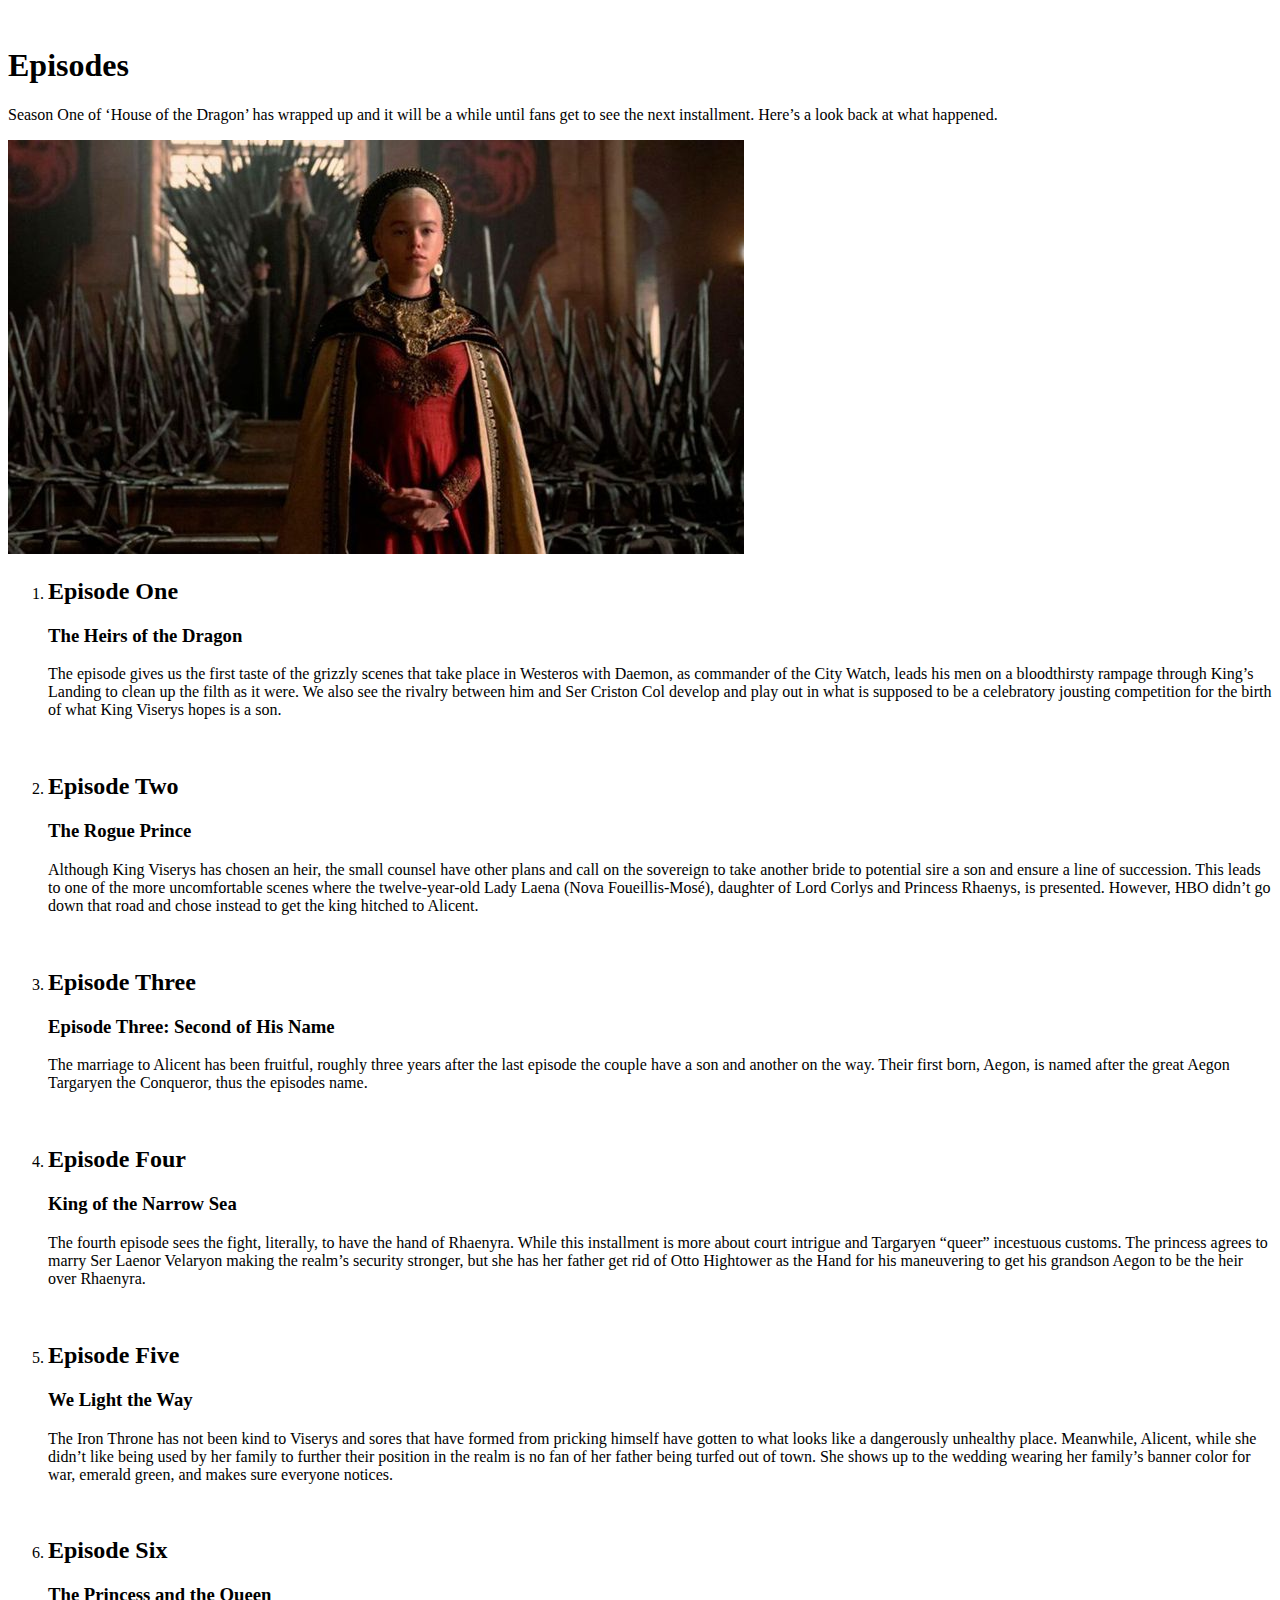
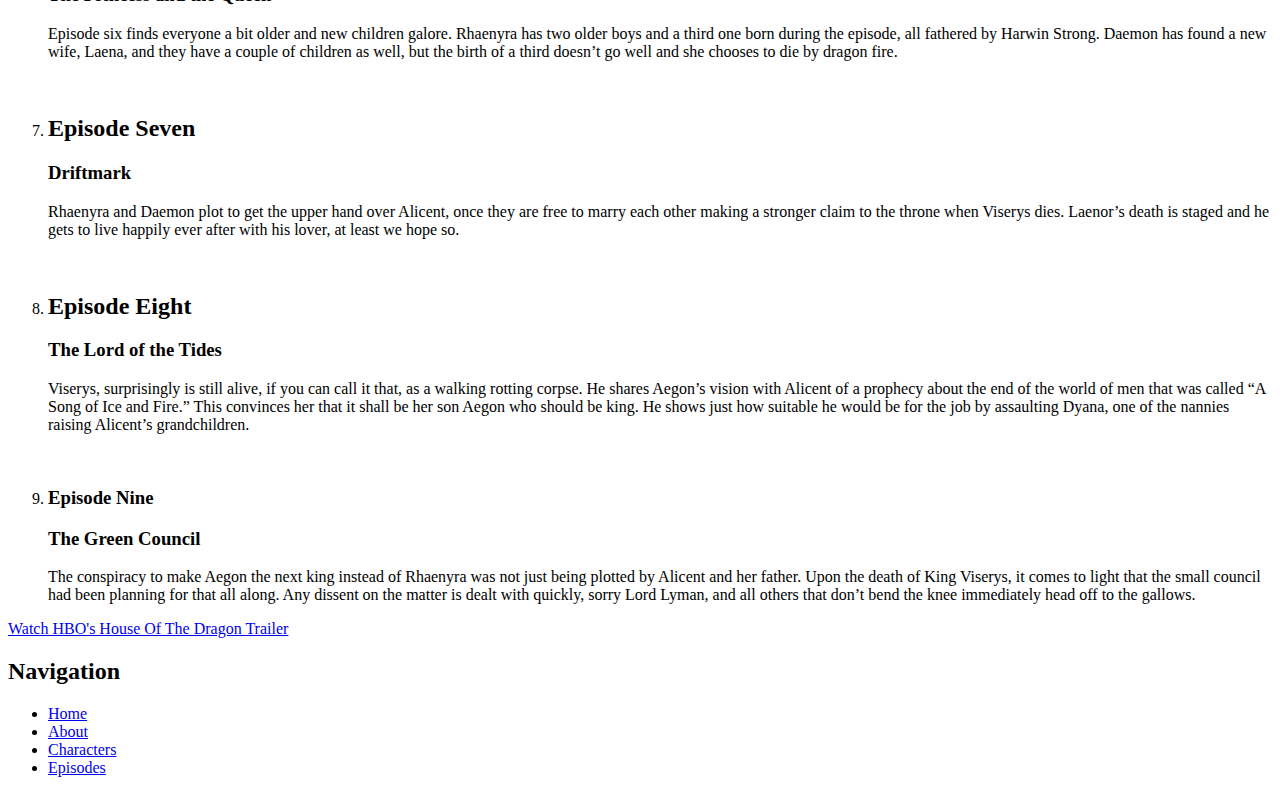
<file: main_html_project/pages/episodes.html>
<!DOCTYPE html>
<br lang="eng">
<head>
    <meta charset="UTF-8">
    <meta name="viewport" content="width=device-width, initial-scale=1.0">
</head>
<body>
<h1>Episodes</h1>
    <p>Season One of ‘House of the Dragon’ has wrapped up and it will be a 
        while until fans get to see the next installment. Here’s a look back 
        at what happened.</p>
    <img src="./images/HOTD3.jpg" alt="Princess Rhaenyra among the Iron Throne">
    <ol>
        <li><h2>Episode One</h2></li>
        <h3>The Heirs of the Dragon</h3>
        <p>The episode gives us the first taste of the grizzly scenes 
        that take place in Westeros with Daemon, as commander of 
        the City Watch, leads his men on a bloodthirsty rampage 
        through King’s Landing to clean up the filth as it were. 
        We also see the rivalry between him and Ser Criston Col 
        develop and play out in what is supposed to be a celebratory 
        jousting competition for the birth of what King Viserys 
        hopes is a son.</p><br>
        <li><h2>Episode Two</h2></li>
        <h3>The Rogue Prince</h3>
        <p>Although King Viserys has chosen an heir,
             the small counsel have other plans and 
             call on the sovereign to take another bride to 
             potential sire a son and ensure a line of succession. 
             This leads to one of the more uncomfortable scenes where 
             the twelve-year-old Lady Laena (Nova Foueillis-Mosé), 
             daughter of Lord Corlys and Princess Rhaenys, is presented. 
             However, HBO didn’t go down that road and chose instead to
              get the king hitched to Alicent.
        </p><br>
        <li><h2>Episode Three</h2></li>
        <h3>Episode Three: Second of His Name</h3>
        <p>The marriage to Alicent has been fruitful, roughly 
            three years after the last episode the couple have 
            a son and another on the way. Their first born, Aegon, 
            is named after the great Aegon Targaryen the Conqueror, 
            thus the episodes name. 
        </p><br>
        <li><h2>Episode Four</h2></li>
        <h3>King of the Narrow Sea</h3>
        <p>The fourth episode sees the fight, literally, to 
            have the hand of Rhaenyra. While this installment 
            is more about court intrigue and Targaryen “queer” 
            incestuous customs. The princess agrees to marry Ser 
            Laenor Velaryon making the realm’s security stronger, 
            but she has her father get rid of Otto Hightower as the 
            Hand for his maneuvering to get his grandson Aegon to 
            be the heir over Rhaenyra.
        </p><br>
        <li><h2>Episode Five</h2></li>
        <h3>We Light the Way</h3>
        <p>The Iron Throne has not been kind to Viserys and sores 
            that have formed from pricking himself have gotten to 
            what looks like a dangerously unhealthy place. Meanwhile, 
            Alicent, while she didn’t like being used by her family 
            to further their position in the realm is no fan of her 
            father being turfed out of town. She shows up to the 
            wedding wearing her family’s banner color for war, emerald 
            green, and makes sure everyone notices.
        </p><br>
        <li><h2>Episode Six</h2></li>
        <h3>The Princess and the Queen</h3>
        <p>Episode six finds everyone a bit older and new children galore. 
            Rhaenyra has two older boys and a third one born during the episode, 
            all fathered by Harwin Strong. Daemon has found a new wife, Laena, 
            and they have a couple of children as well, but the birth of a third 
            doesn’t go well and she chooses to die by dragon fire.
        </p><br>
        <li><h2>Episode Seven</h2></li>
        <h3>Driftmark</h3>
        <p>Rhaenyra and Daemon plot to get the upper hand over Alicent,
             once they are free to marry each other making a stronger claim 
             to the throne when Viserys dies. Laenor’s death is staged and 
             he gets to live happily ever after with his lover, at least we hope so.
        </p><br>
        <li><h2>Episode Eight</h2></li>
        <h3>The Lord of the Tides</h3>
        <p>Viserys, surprisingly is still alive, if you can call it that, 
            as a walking rotting corpse. He shares Aegon’s vision with
             Alicent of a prophecy about the end of the world of men 
             that was called “A Song of Ice and Fire.” This convinces 
             her that it shall be her son Aegon who should be king. He 
             shows just how suitable he would be for the job by 
             assaulting Dyana, one of the nannies raising Alicent’s 
             grandchildren.
        </p><br>
        <li><h3>Episode Nine</h3></li>
        <h3>The Green Council</h3>
        <p>The conspiracy to make Aegon the next king instead of 
            Rhaenyra was not just being plotted by Alicent and her 
            father. Upon the death of King Viserys, it comes to light 
            that the small council had been planning for that all along. 
            Any dissent on the matter is dealt with quickly, sorry Lord 
            Lyman, and all others that don’t bend the knee immediately 
            head off to the gallows.
        </p>
    </ol>
    <a href="https://www.youtube.com/watch?v=DotnJ7tTA34">Watch HBO's House Of The Dragon Trailer</a>
</body>
<footer>
    <H2>Navigation</H2>
    <ul>
        <li><a href="../index.html">Home</a></li>
        <li><a href="./about.html">About</a></li>
        <li><a href="./characters.html">Characters</a></li>
        <li><a href="./episodes.html">Episodes</a></li>
    </ul>
</footer>
</html>
</file>
<file: links_and_images/style.css>
* {
    background-color: #e0afa0;
}

#navigation {
    display: block;
    justify-content: center;
    font-family: Arial, Helvetica, sans-serif;
  }

ul {
    margin: 3em;
    padding: 0;
    text-align: center;
  }
  
  li {
    display: inline-block;
  }
  
  li a {
    font-size: 100%;
    display: inline;
    color: white;
    padding: 16px;
  }

img{
    border-radius: 10%;
    border: solid;
    border-color: white;
    border-width: 5px;
  }

#image {
    display: flex;
    justify-content: center;
    height: 500px;
}
</file>
<file: css/colors/style.css>
h1 {
    margin: 0px 0px 0px 0px; 
    font-size: 400%;
    text-transform: uppercase;
    padding-top: 45px;
    padding-bottom: 45px;
    font-family: Arial, Helvetica, sans-serif;
    text-align: center;
    color: white;
    background-color: #0f0f0f;
    }

    h2 {
    margin: 0px 0px 0px 0px; 
    text-transform: uppercase;
    font-size: 350%;
    padding-top: 45px;
    padding-bottom: 45px;
    font-family: Arial, Helvetica, sans-serif;
    text-align: center;
    color: white;
    /*1-255*/
    background-color: rgb(70, 63, 58);
    }

    h3 {
    margin: 0px 0px 0px 0px; 
    text-transform: uppercase;
    font-size: 300%;
    padding-top: 45px;
    padding-bottom: 45px;
    font-family: Arial, Helvetica, sans-serif;
    text-align: center;
    color: white;
    /*1-255*/
    background-color: #e0afa0;
    }

    h4 {
    margin: 0px 0px 0px 0px; 
    text-transform: uppercase;
    font-size: 250%;
    padding-top: 45px;
    padding-bottom: 45px;
    font-family: Arial, Helvetica, sans-serif;
    text-align: center;
    color: white;
    /*1-255*/
    background-color: darkslategray;
    }
</file>
<file: css/main_css_project/style.css>
@font-face {
    font-family: "roboto";
    src: url(fonts/Roboto-Regular.ttf) format("truetype");

    font-family: "roboto-light";
    src: url(fonts/Roboto-Light.ttf) format("truetype");

    font-family: "roboto";
    src: url(fonts/Roboto-Regular.ttf) format("truetype");

    font-family: "roboto-lightitalic";
    src: url(fonts/Roboto-LightItalic.ttf) format("truetype");
}

body{
    padding: 0;
    margin: 0;
}

#hero{
    background-color: #1F2937;
    font-family: 'roboto', Arial, Helvetica, sans-serif;
}

#logo{
    position: absolute;
    margin: 15px
}

nav a{
    width: 50%;
    display: block;
    text-decoration: none;
    text-align: center;
}

nav li{
    margin: 25px;
}

#logo{
    font-size: 24px;
    color: #F9FAF8;
    font-family: 'roboto', Arial, Helvetica, sans-serif;
}

.navigation{
    color: #E5E7EB;
    font-size: 18px;
    font-family: 'roboto', Arial, Helvetica, sans-serif;
}

ol{
    padding: 0;
    margin: 0, 0, 0, 150px;
    list-style: none;
}

li{
    float: right;

}

#header_main{
    color: #F9FAF8;
    font-size: 48px;
    font-weight: bolder;
    font-family: 'roboto', Arial, Helvetica, sans-serif;
}

#par1{
    width: 50%;
    color: #E5E7EB;
    font-size: 18px;
    font-family: 'roboto', Arial, Helvetica, sans-serif;
    margin-left: 3em;
    margin-top: -3em;
}

#button {
    background-color: #3882F6;
    border: none;
    color: #E5E7EB;
    padding: 15px 30px;
    text-align: center;
    display: inline-block;
    font-size: 18px;
    text-decoration:none;
    font-family: 'roboto', Arial, Helvetica, sans-serif;
    margin-left: 3em;
    border-radius: 5% / 15%;
}

#header_main{
    padding-top: 3em;
    margin-left: 1em;
}

img{
    float: right;
    margin-top: -19rem;
    margin-right: 3em;
    height: 320px;
    width: 600px;
}

.first_section {
    padding-bottom: 10em;
}

#box{
    height: 170px;
    width: 170px;
    border: solid;
    border-width: 4px;
    border-color: #3882F6;
    border-radius: 10%;
}

#heading2{
    color: #1F2937;
    font-size: 36px;
    font-weight: bolder;
    font-family: 'roboto', Arial, Helvetica, sans-serif;
    text-align: center;
    padding-top: 1em;
    padding-bottom: 1em;
}

#box-row{
    display: flex;
    flex-direction: row;
    justify-content: space-around;
    margin-left: 8em;
    margin-right: 8em;
}

#subtext{
    display: flex;
    flex-direction: row;
    justify-content: space-around;
    margin-left: 7em;
    margin-right: 7em;
    margin-top: -10px;
    margin-bottom: 5em;
    text-align: center;
    font-family: 'roboto', Arial, Helvetica, sans-serif;
    font-size: 18px;
    color: grey;
}

.third-section{
    background-color: #E5E7EB;
    padding: 3em;
}

#testimonial{
    color: #1F2937;
    font-size: 36px;
    text-align: center;
    font-family: 'roboto-lightitalic', Arial, Helvetica, sans-serif;
}

#client{
    color: #1F2937;
    font-size: 18px;
    font-family: 'roboto', Arial, Helvetica, sans-serif;
    float: right;
    margin-right: 12em;
    margin-top: -3em;
    font-weight: bold;
}

.CTA{
    background-color: #3882F6;
    border-radius: 1.5% / 10%;
    width: 1000px;
    height: 150px;
    border: solid;
    border-color: #3882F6;
    border-width: 1px;
    margin-top: 6em;
    margin-bottom: 6em;
    margin-left: 7em;
}

.CTAtext{
    color: #F9FAF8;
    font-family: 'roboto', Arial, Helvetica, sans-serif;
    font-weight: 300;
    margin-left: 4em;
    margin-top: 2.5em;
    font-size: 22px;
}

.ctasubtext{
    color: #E5E7EB;
    font-family: 'roboto', Arial, Helvetica, sans-serif;
    font-weight: 200;
    margin-left: 88px;
    margin-top: -1.5em;
    font-size: 16px;

}

.ctabutton{
    border: solid;
    border-width: 2px;
    border-color: #E5E7EB;
    padding: 8px 30px;
    text-align: center;
    border-radius: 4% / 15%;
    display: flex;
    float: right;
    margin-top: -3.75em;
    margin-right: 7em;
}

.ctabutton a{
    color: #E5E7EB;
    text-decoration: none;
    font-size: 16px;
    font-family: 'roboto', Arial, Helvetica, sans-serif;
}

footer{
    height: 50px;
    background-color: #1F2937;
}

footer h6{
    color: #E5E7EB;
    font-size: 16px;
    font-family: 'roboto', Arial, Helvetica, sans-serif;
    text-align: center;
    font-weight: 100;
    padding-top: 15px;
}
</file>
<file: javascript/rock_paper_scissors/style.css>
h2{
    font-weight: bold;
}

body{
    margin: 100px;
    font-family: Arial, Helvetica, sans-serif;
    text-align: center;
}

#choice{
    
    display: inline-block;
    background-color: #A26769;
    border-radius: 10px;
    border: 4px double #D5B9B2;
    color: #eeeeee;
    text-align: center;
    font-size: 28px;
    padding: 15px;
    width: 200px;
    -webkit-transition: all 0.5s;
    -moz-transition: all 0.5s;
    -o-transition: all 0.5s;
    transition: all 0.5s;
    cursor: pointer;
    margin: 5px;
    margin-top: 50px;
}

.picked{
    margin-top: 50px;
}
</file>
<file: javascript/calculator/calculatorStyle.css>
html{
    text-align: center;
    font-family: Arial, Helvetica, sans-serif;
}

#calculator {
    display: flex;
    min-height: 500px;
    justify-content: center;
    align-content: center;
    align-items: center;
    height: 700px;
    background-color: rgb(197, 197, 197);
}


#screen {
    grid-column: 1 / -1;
    background-color: #ffffff;
    display: flex;
    flex-direction: column;
    justify-content: space-around;
    align-items: flex-end;
    padding: 10px;
    font-size: 20px;
    margin: 5px;
}

#calculatorFace{
    min-height: 500px;
    justify-content: center;
    align-content: center;
    align-items: center;
    height: 500px;
    overflow: hidden;
    background-color: rgb(201, 140, 152);
    border: 10px solid rgba(47,47,47,1);
    border-radius: 4px;
    display: grid;
    grid-template-columns: repeat(4, 100px);
    grid-template-rows: minmax(100px, auto) repeat(5, 80px);
    gap: 2px;
}
</file>
